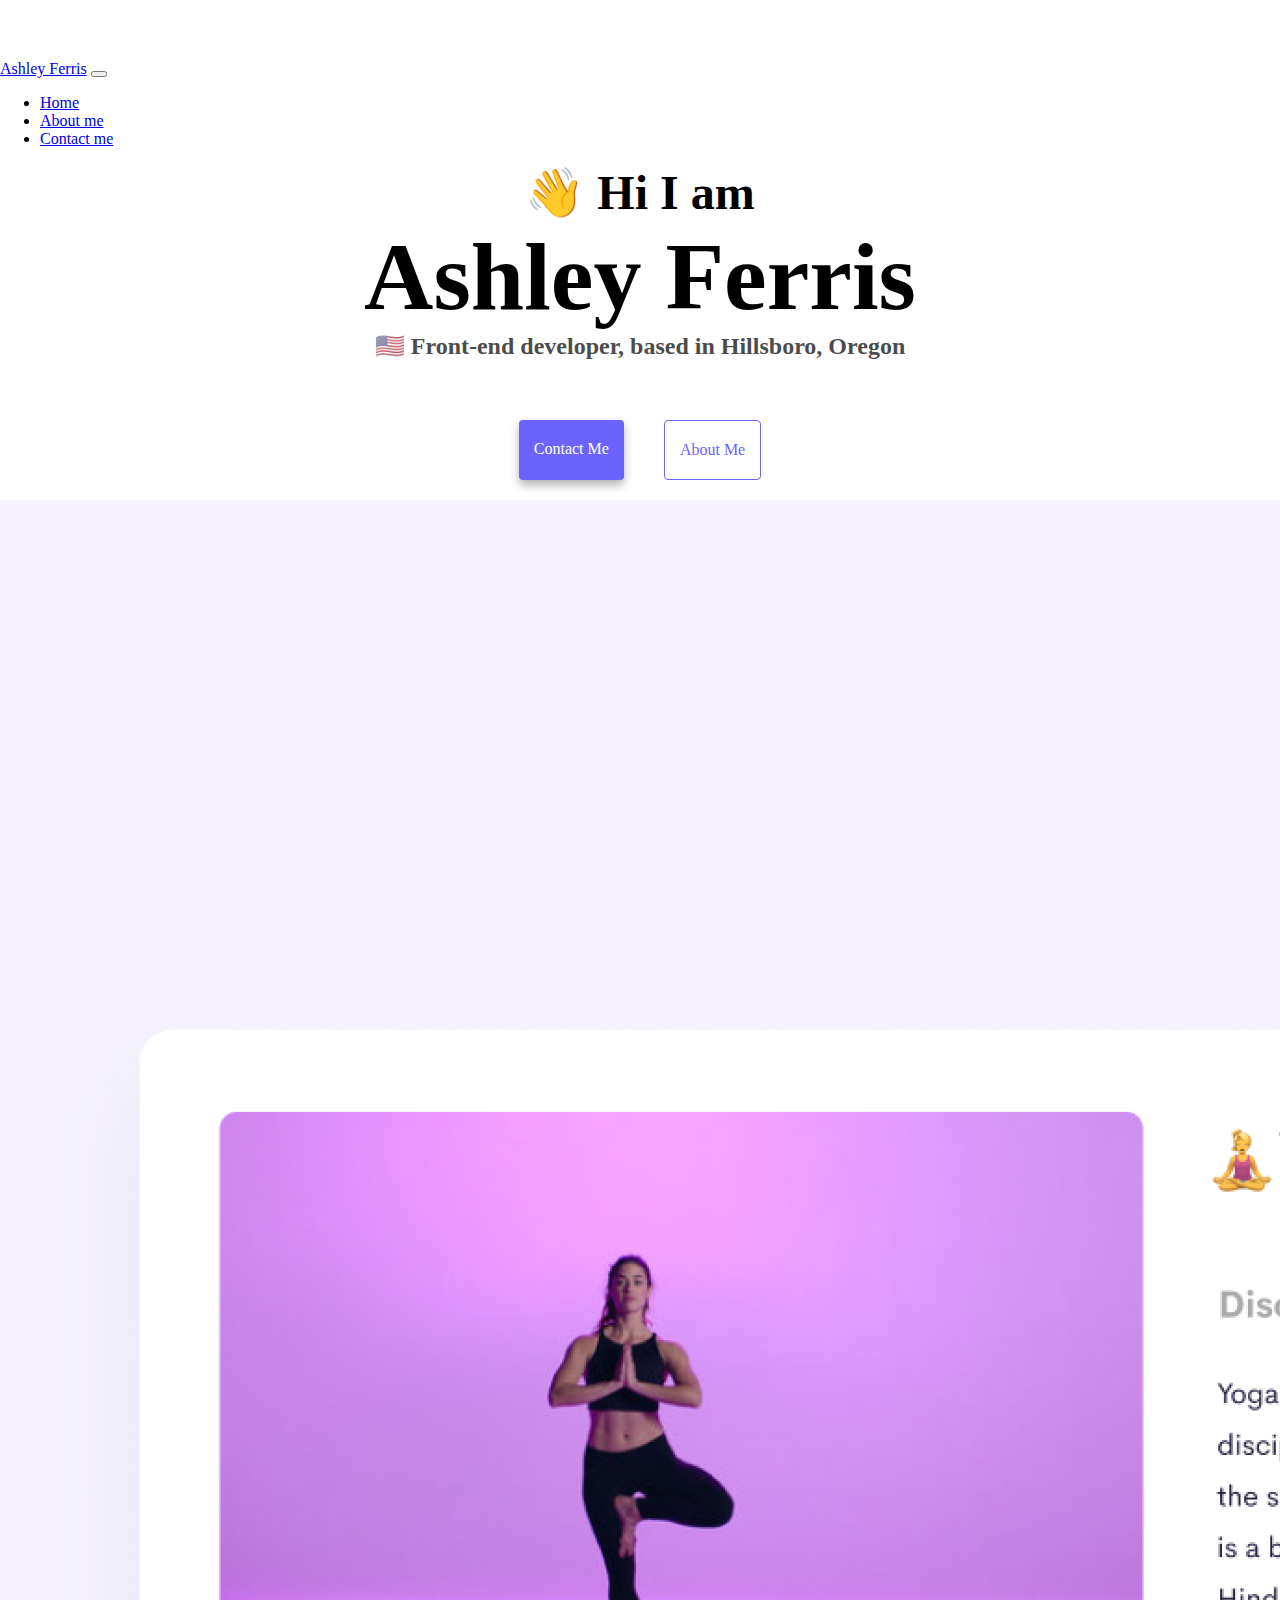
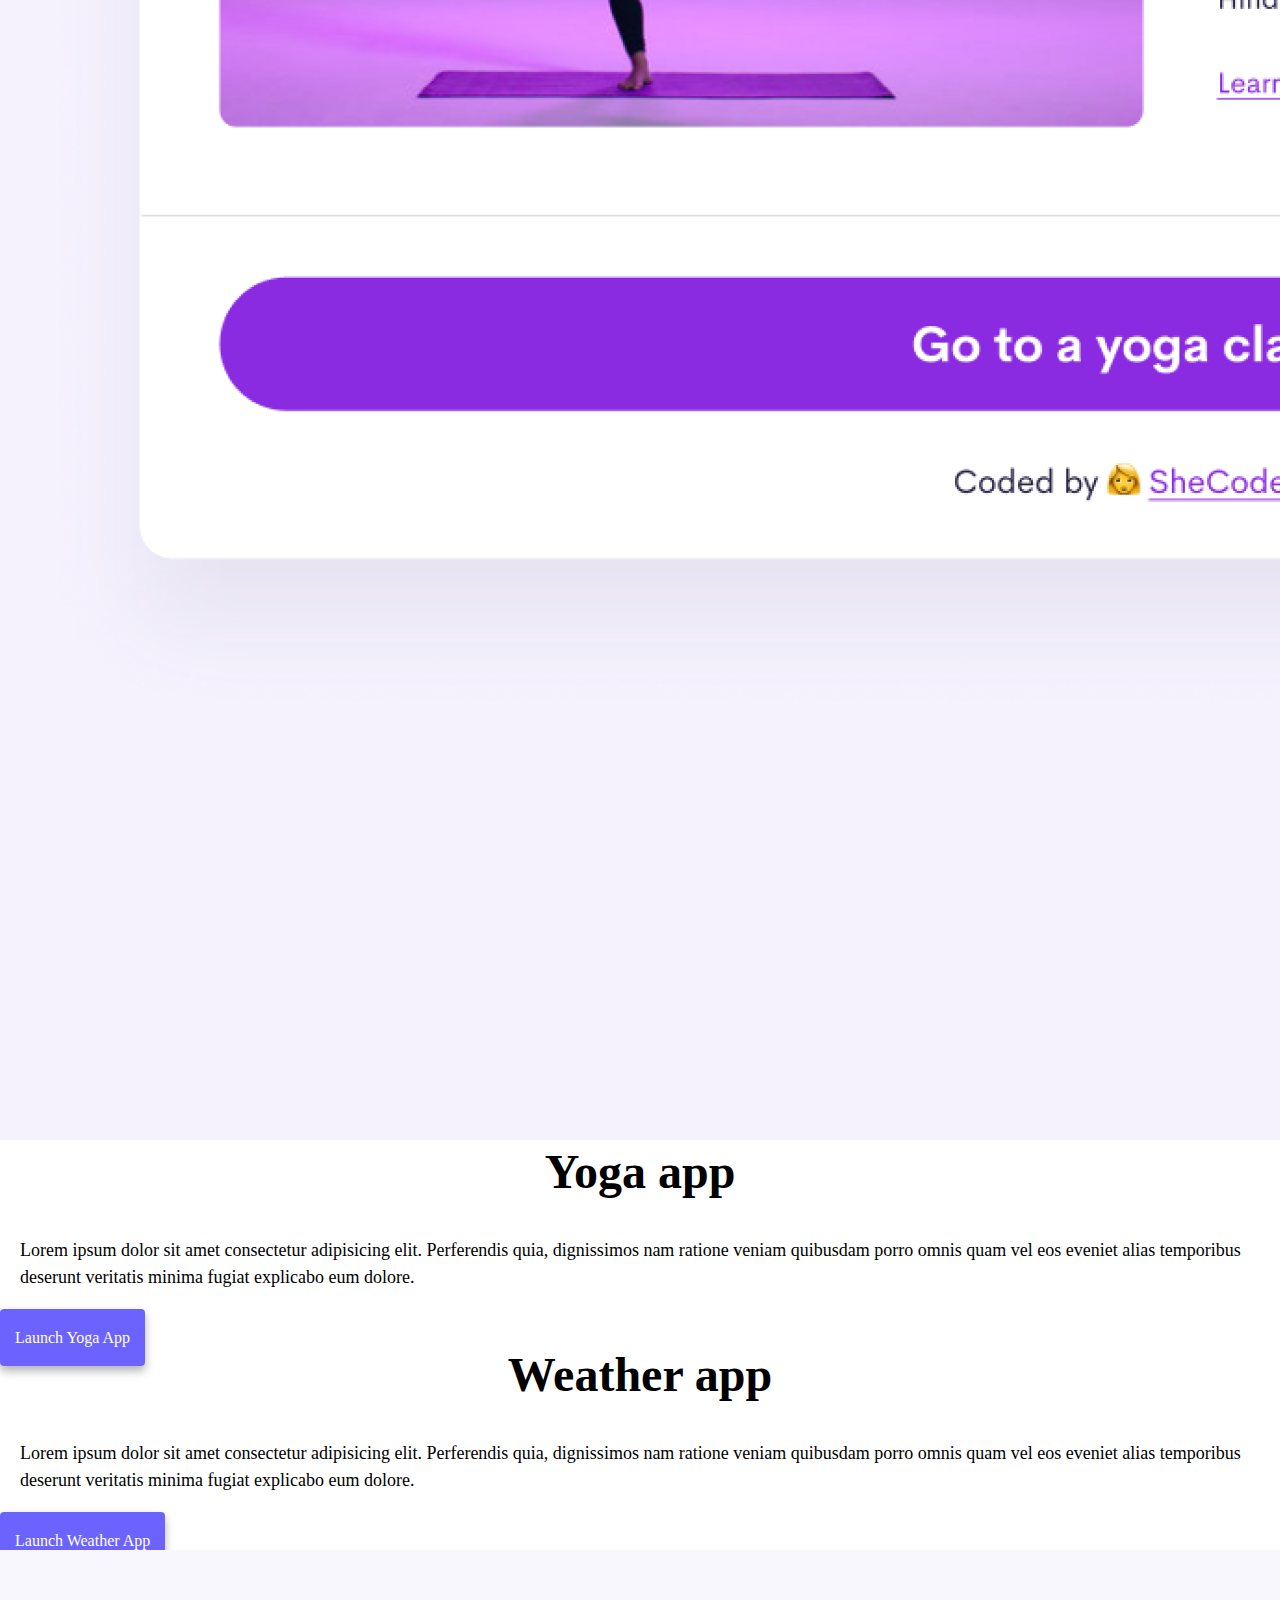
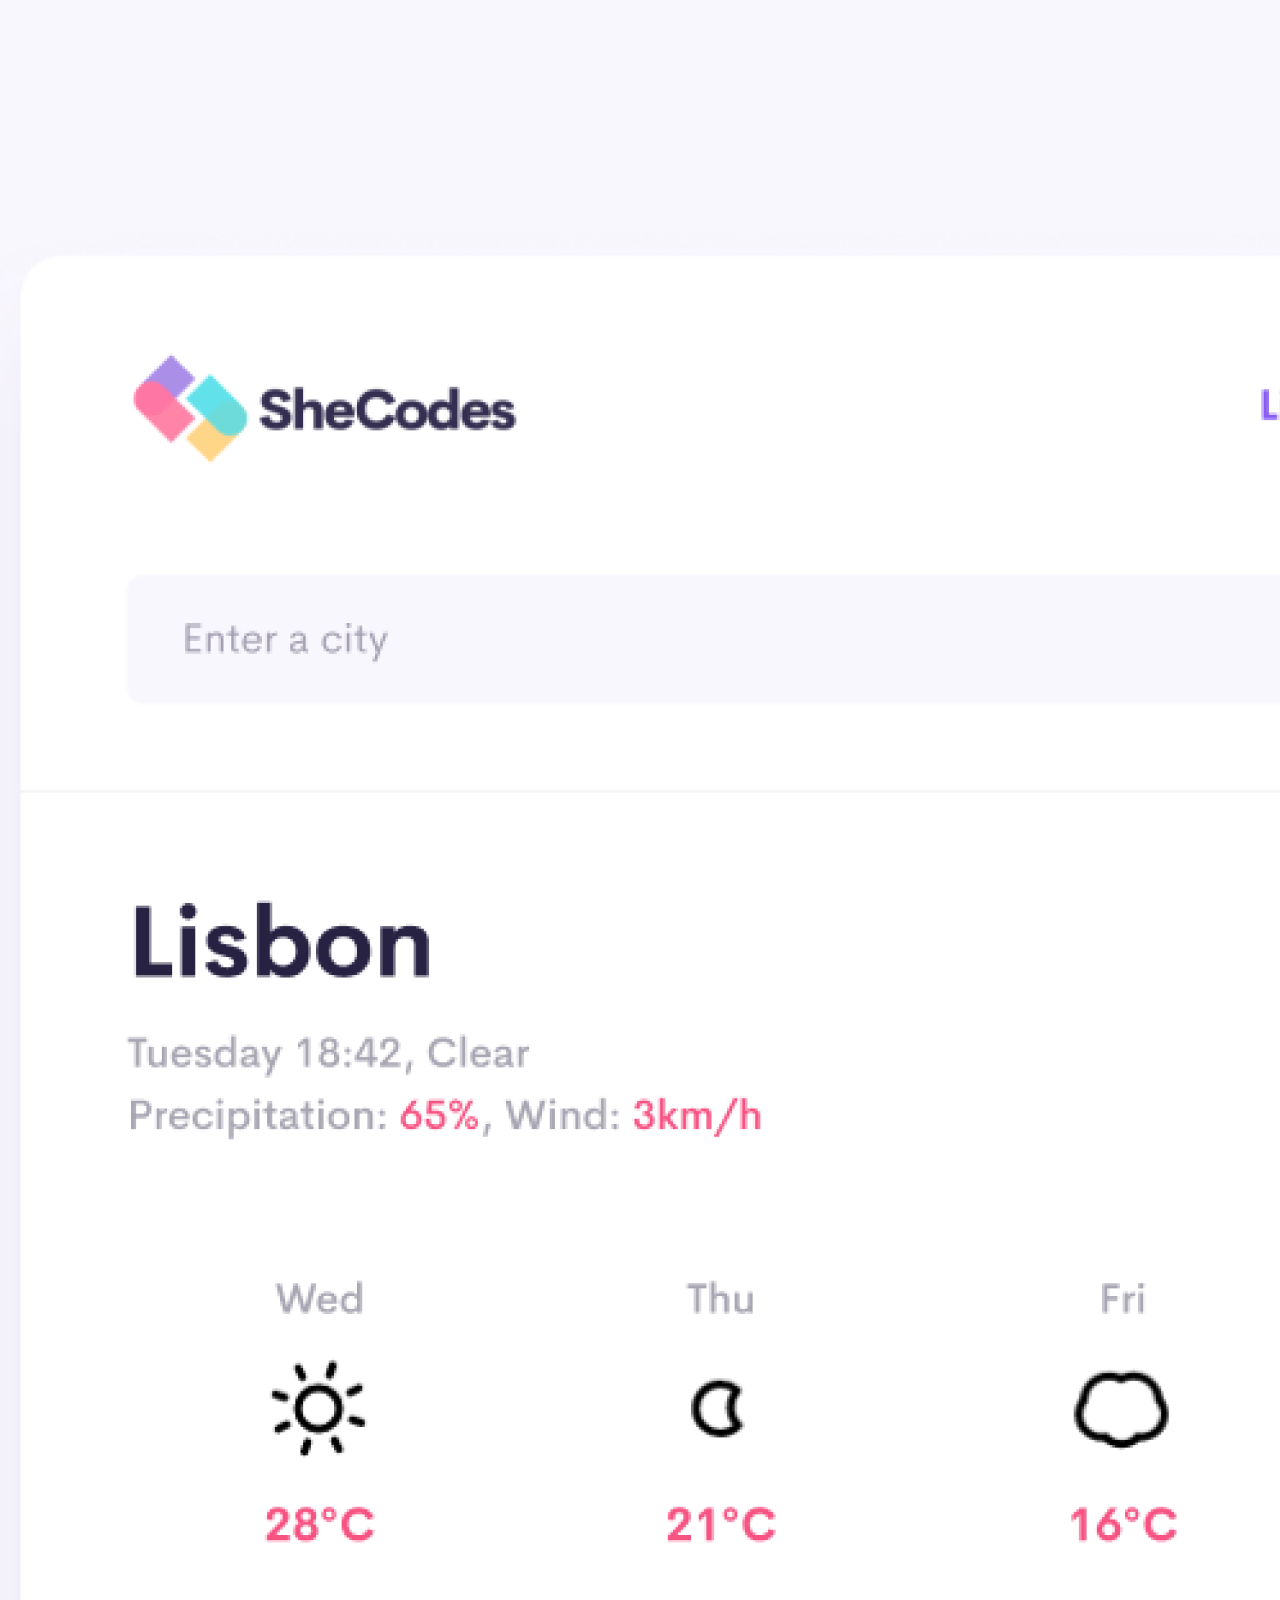
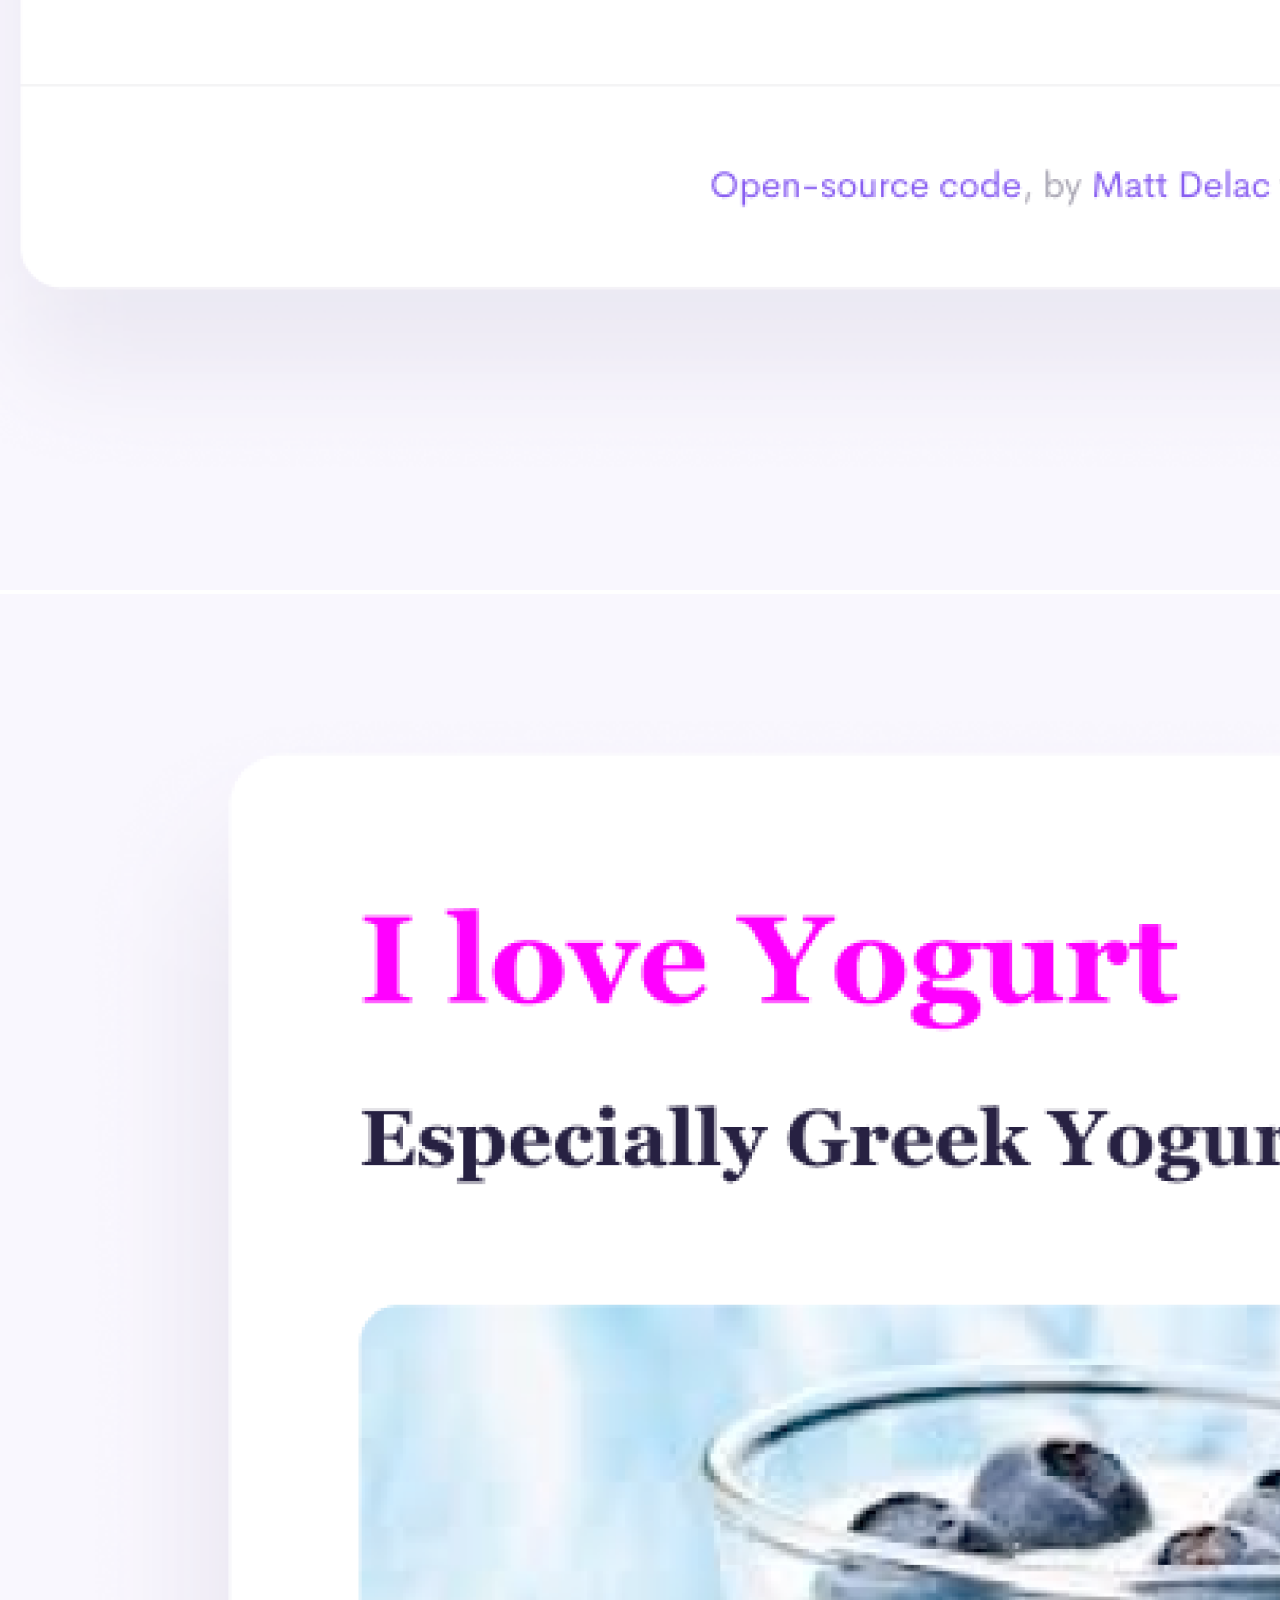
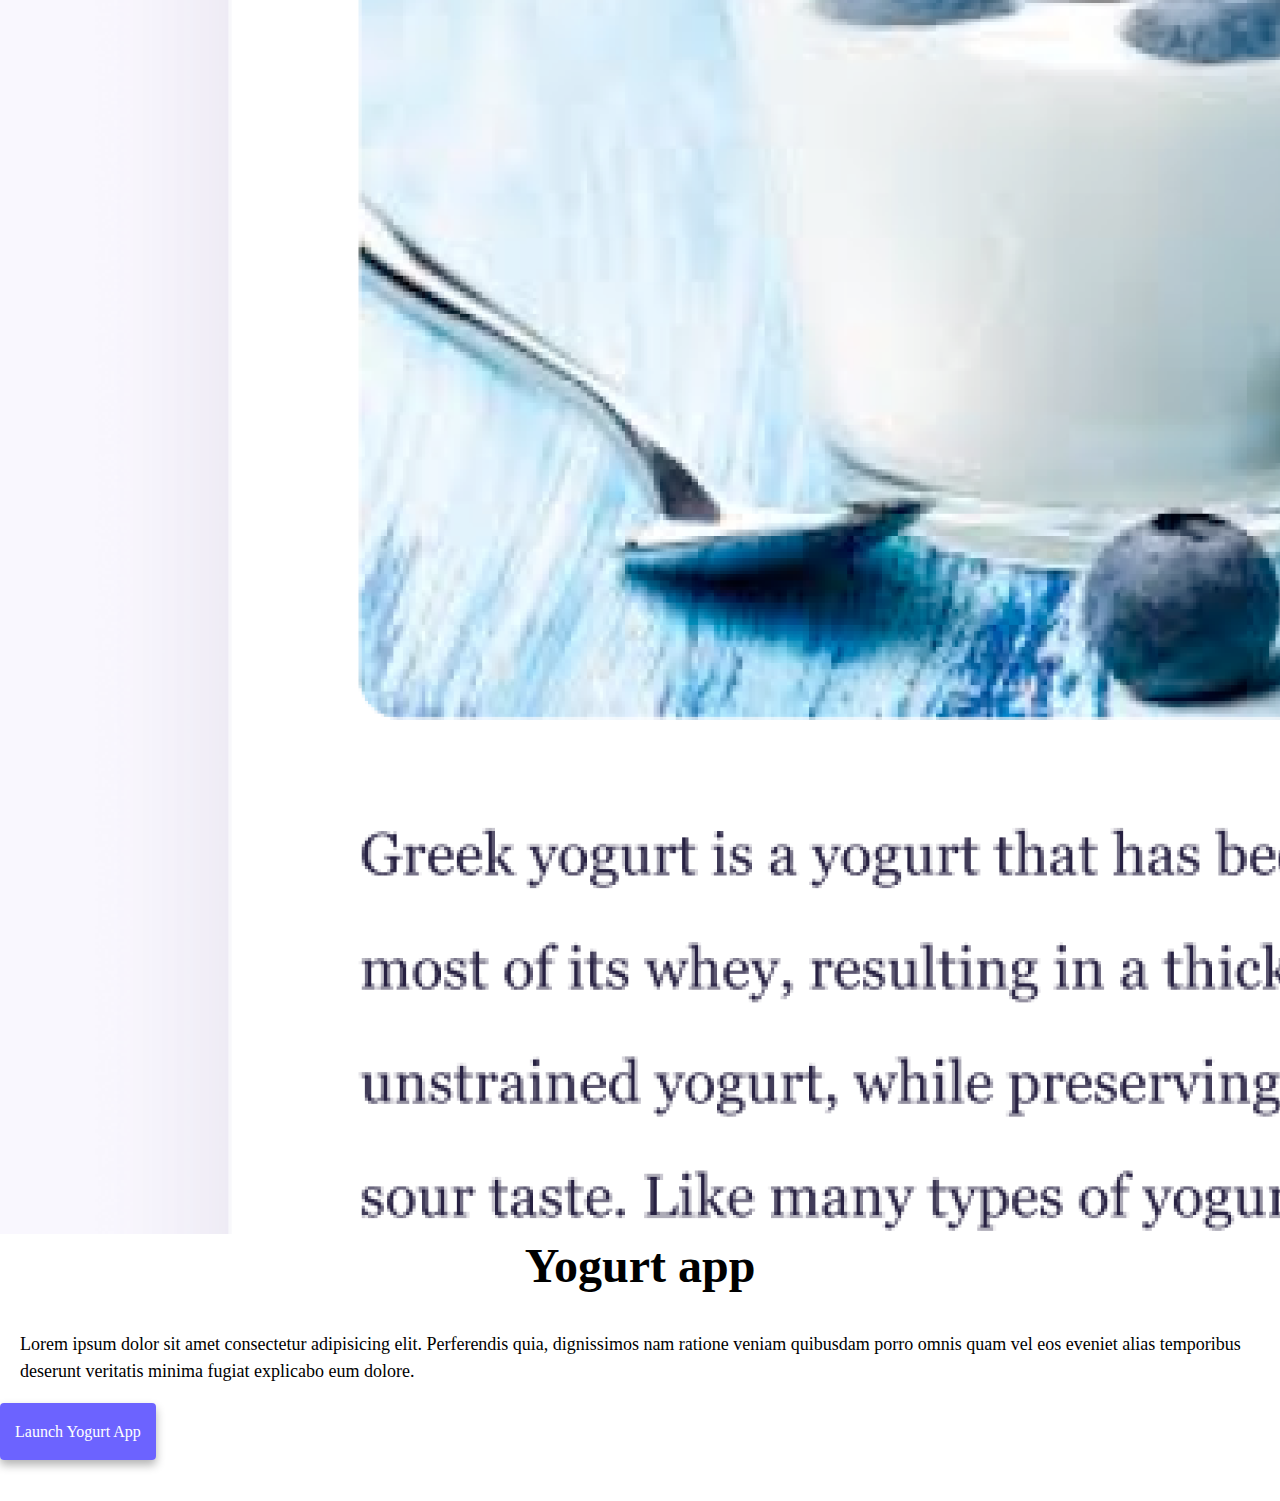
<file: index.html>
<!DOCTYPE html>
<html lang="en">
  <head>
    <meta charset="UTF-8" />
    <meta http-equiv="X-UA-Compatible" content="IE=edge" />
    <meta name="viewport" content="width=device-width, initial-scale=1.0" />
    <title>Front-end Developer - Ashley Ferris</title>
    <link
      href="https://cdn.jsdelivr.net/npm/bootstrap@5.3.0-alpha3/dist/css/bootstrap.min.css"
      rel="stylesheet"
      integrity="sha384-KK94CHFLLe+nY2dmCWGMq91rCGa5gtU4mk92HdvYe+M/SXH301p5ILy+dN9+nJOZ"
      crossorigin="anonymous"
    />
    <script
      src="https://cdn.jsdelivr.net/npm/bootstrap@5.3.0-alpha3/dist/js/bootstrap.bundle.min.js"
      integrity="sha384-ENjdO4Dr2bkBIFxQpeoTz1HIcje39Wm4jDKdf19U8gI4ddQ3GYNS7NTKfAdVQSZe"
      crossorigin="anonymous"
    ></script>
    <link rel="stylesheet" href="style.css" />
  </head>
  <body>
    <nav class="navbar navbar-expand-lg bg-body-tertiary m-5">
      <div class="container-fluid">
        <a class="navbar-brand" href="index.html">Ashley Ferris</a>
        <button
          class="navbar-toggler"
          type="button"
          data-bs-toggle="collapse"
          data-bs-target="#navbarNav"
          aria-controls="navbarNav"
          aria-expanded="false"
          aria-label="Toggle navigation"
        >
          <span class="navbar-toggler-icon"></span>
        </button>
        <div class="collapse navbar-collapse" id="navbarNav">
          <ul class="navbar-nav">
            <li class="nav-item">
              <a class="nav-link active" aria-current="page" href="index.html"
                >Home</a
              >
            </li>
            <li class="nav-item">
              <a class="nav-link" href="about.html">About me</a>
            </li>
            <li class="nav-item">
              <a class="nav-link" href="about.html#contact">Contact me</a>
            </li>
          </ul>
        </div>
      </div>
    </nav>
    <h2>👋 Hi I am</h2>
    <h1>Ashley Ferris</h1>
    <h3>🇺🇸 Front-end developer, based in Hillsboro, Oregon</h3>
    <div class="navigation-links">
      <a href="about.html#contact" class="contact-link">Contact me</a>
      <a href="about.html" class="about-link">About me</a>
    </div>
    <div class="container-fluid">
      <div class="row mt-5">
        <div class="col-md-6">
          <img src="images/yoga.png" alt="Yoga app image" class="img-fluid" />
        </div>
        <div class="col-md-6">
          <h2 class="d-inline text-start">Yoga app</h2>
          <p>
            Lorem ipsum dolor sit amet consectetur adipisicing elit. Perferendis
            quia, dignissimos nam ratione veniam quibusdam porro omnis quam vel
            eos eveniet alias temporibus deserunt veritatis minima fugiat
            explicabo eum dolore.
          </p>
          <a href="index.html" class="app-link">Launch Yoga App</a>
        </div>
      </div>
      <div class="row mt-5">
        <div class="col-md-6">
          <h2 class="d-inline text-start">Weather app</h2>
          <p>
            Lorem ipsum dolor sit amet consectetur adipisicing elit. Perferendis
            quia, dignissimos nam ratione veniam quibusdam porro omnis quam vel
            eos eveniet alias temporibus deserunt veritatis minima fugiat
            explicabo eum dolore.
          </p>
          <a href="index.html" class="app-link">Launch Weather App</a>
        </div>
        <div class="col-md-6">
          <img
            src="images/weather.png"
            alt="Weather app image"
            class="img-fluid"
          />
        </div>
      </div>
      <div class="row mt-5">
        <div class="col-md-6">
          <img
            src="images/yogurt.png"
            alt="Yogurt app image"
            class="img-fluid"
          />
        </div>
        <div class="col-md-6">
          <h2 class="d-inline text-start">Yogurt app</h2>
          <p>
            Lorem ipsum dolor sit amet consectetur adipisicing elit. Perferendis
            quia, dignissimos nam ratione veniam quibusdam porro omnis quam vel
            eos eveniet alias temporibus deserunt veritatis minima fugiat
            explicabo eum dolore.
          </p>
          <a href="index.html" class="app-link">Launch Yogurt App</a>
        </div>
      </div>
    </div>
  </body>
</html>
</file>
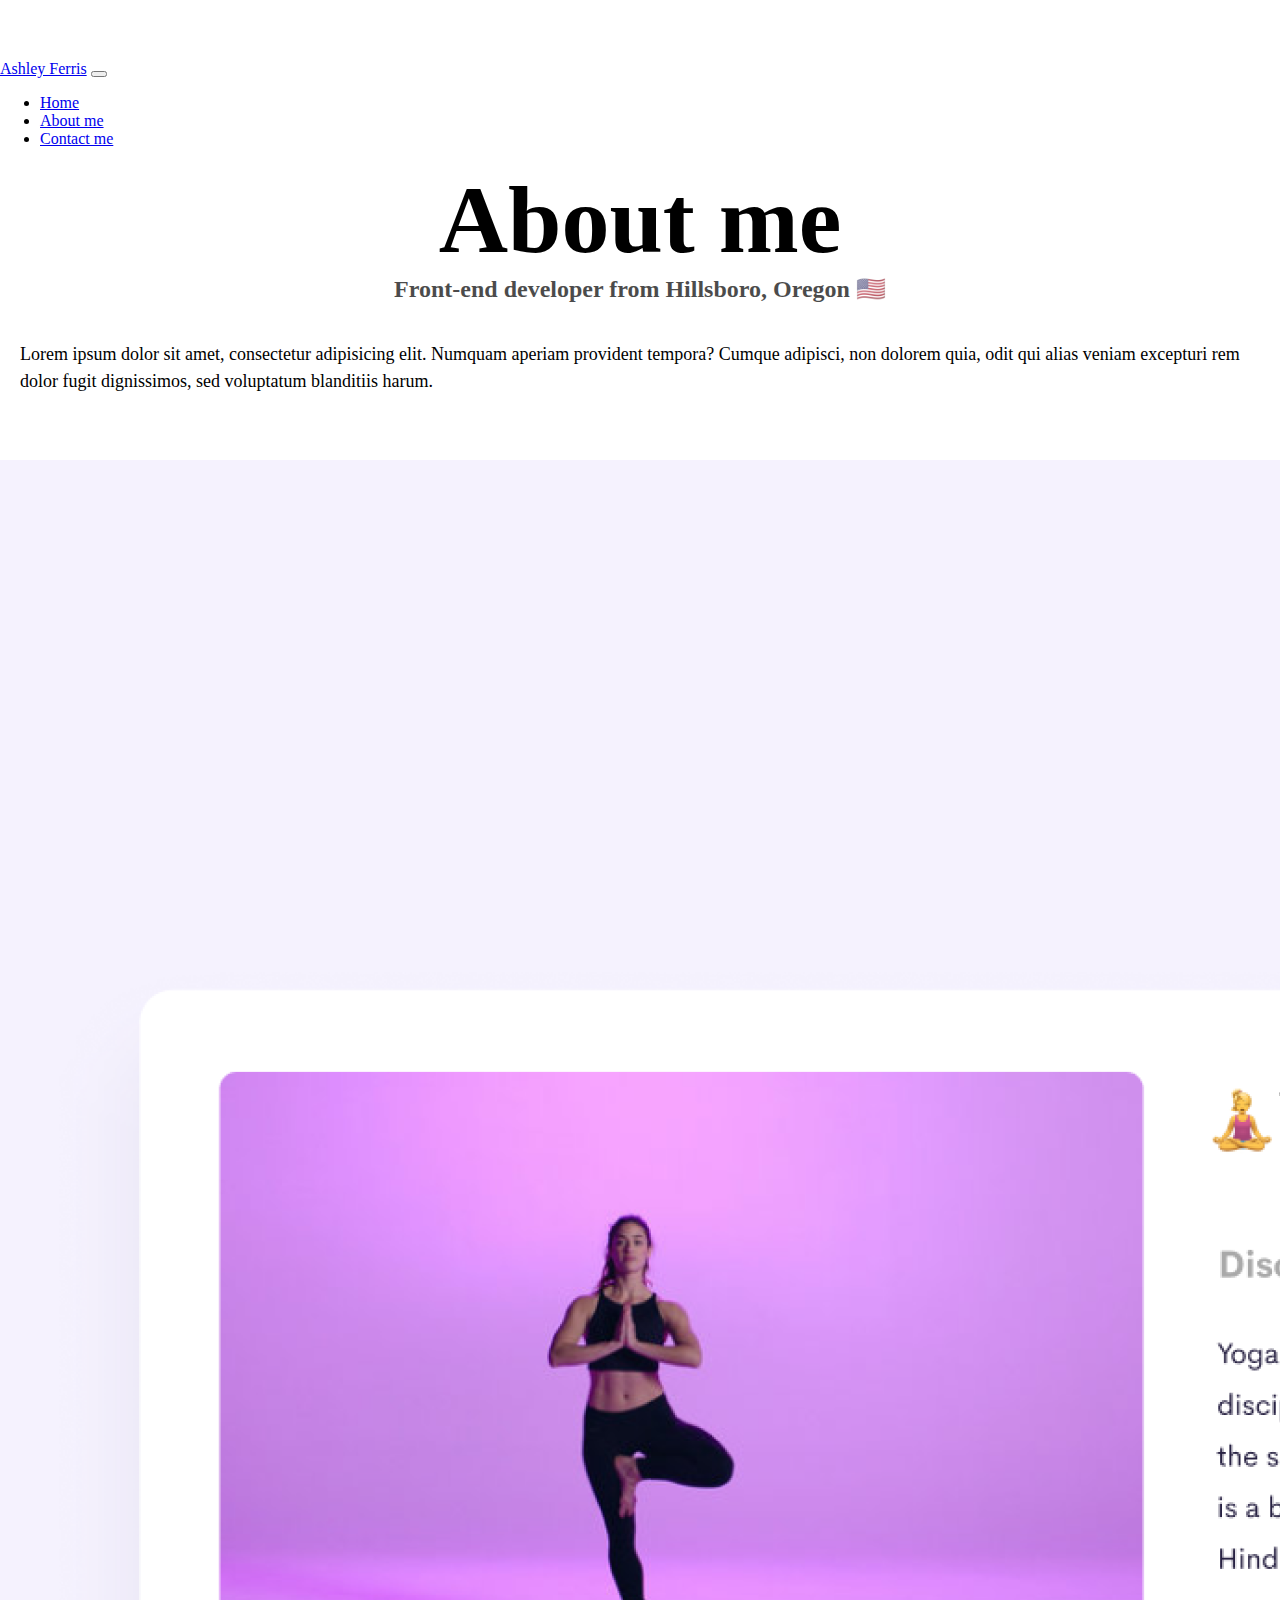
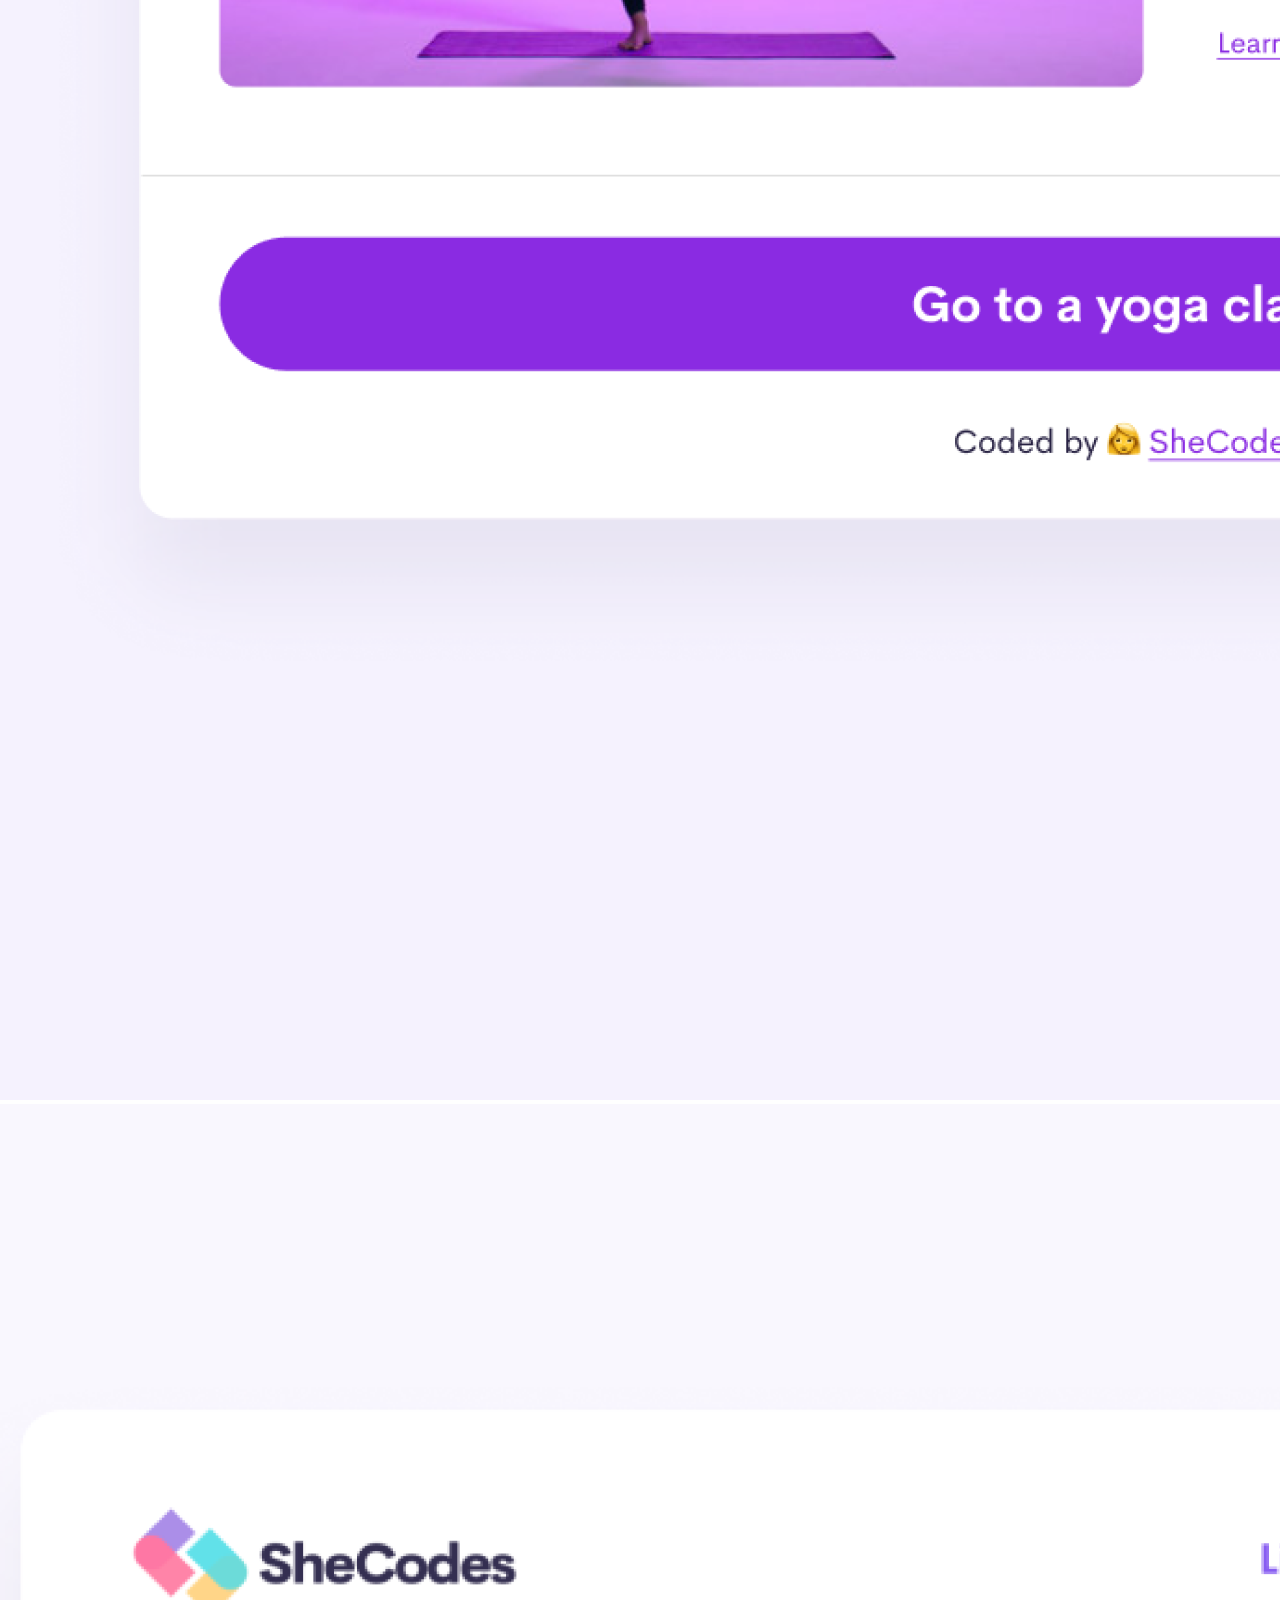
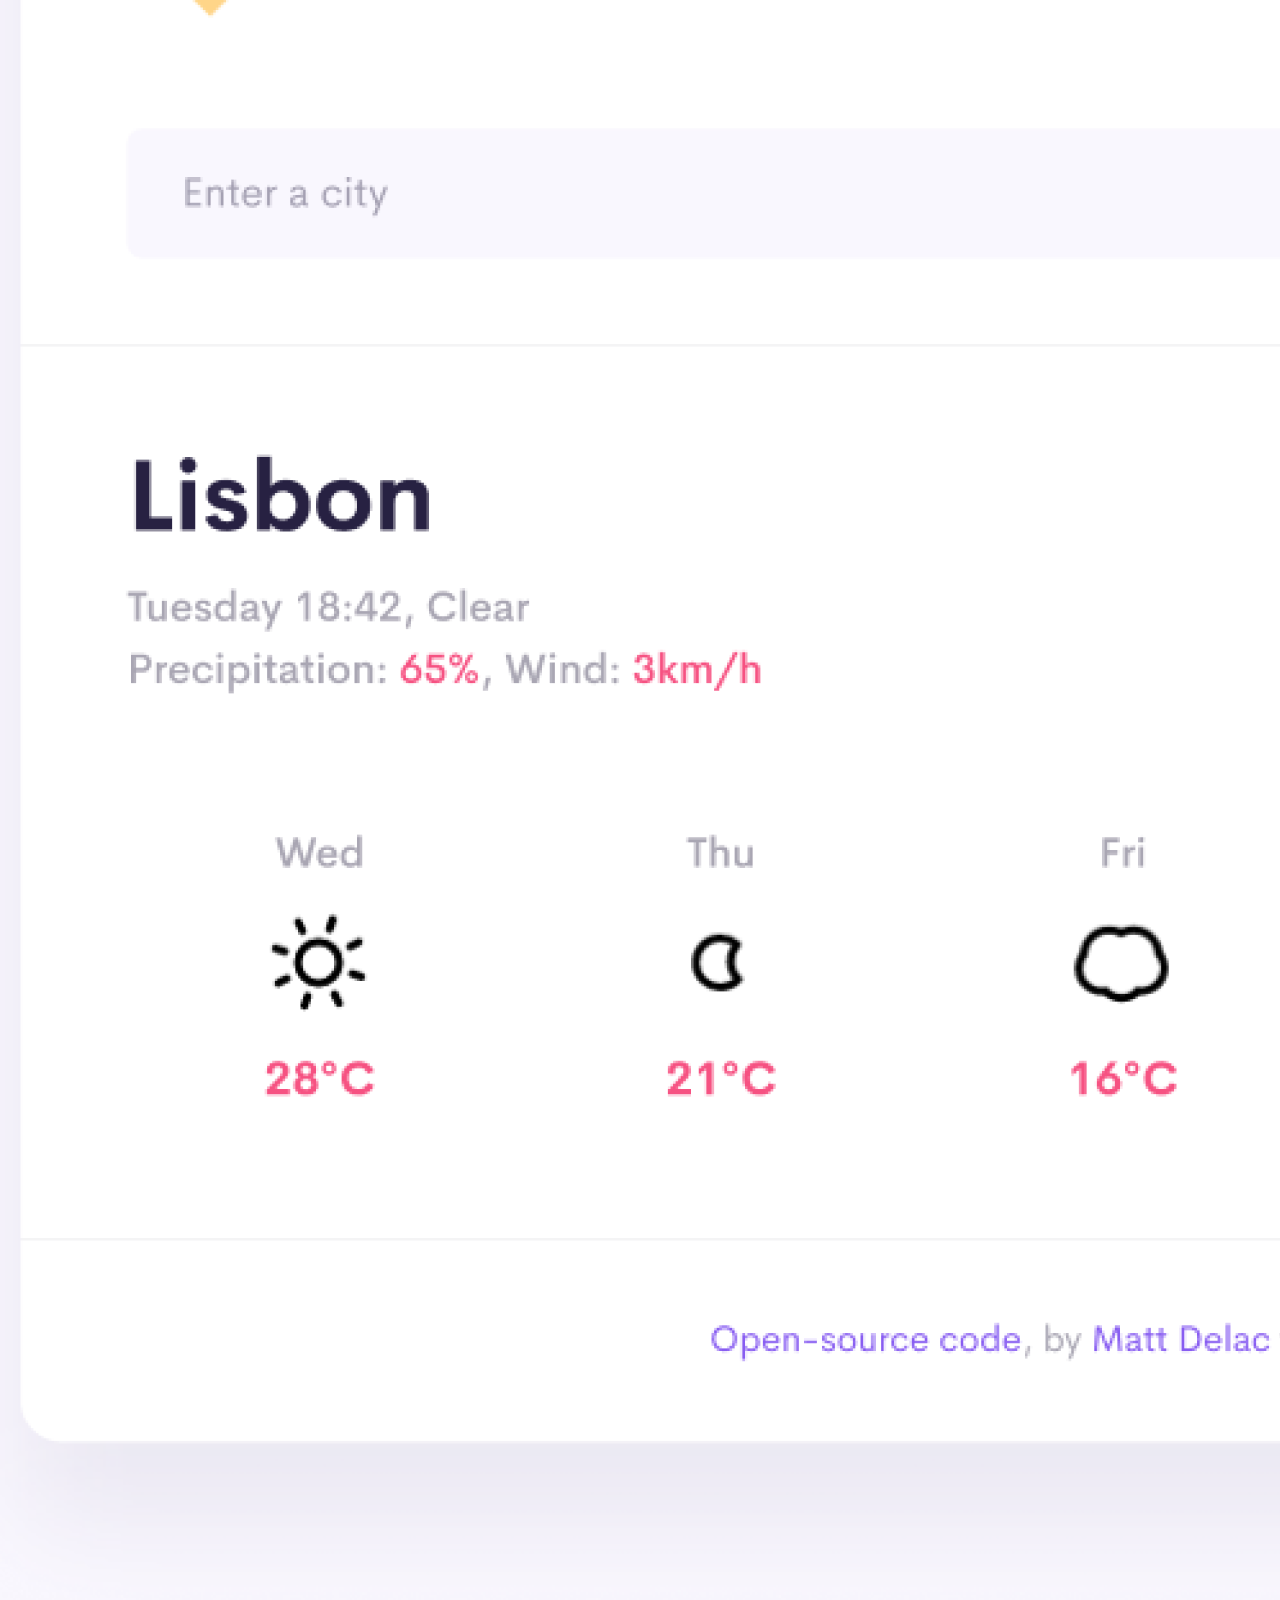
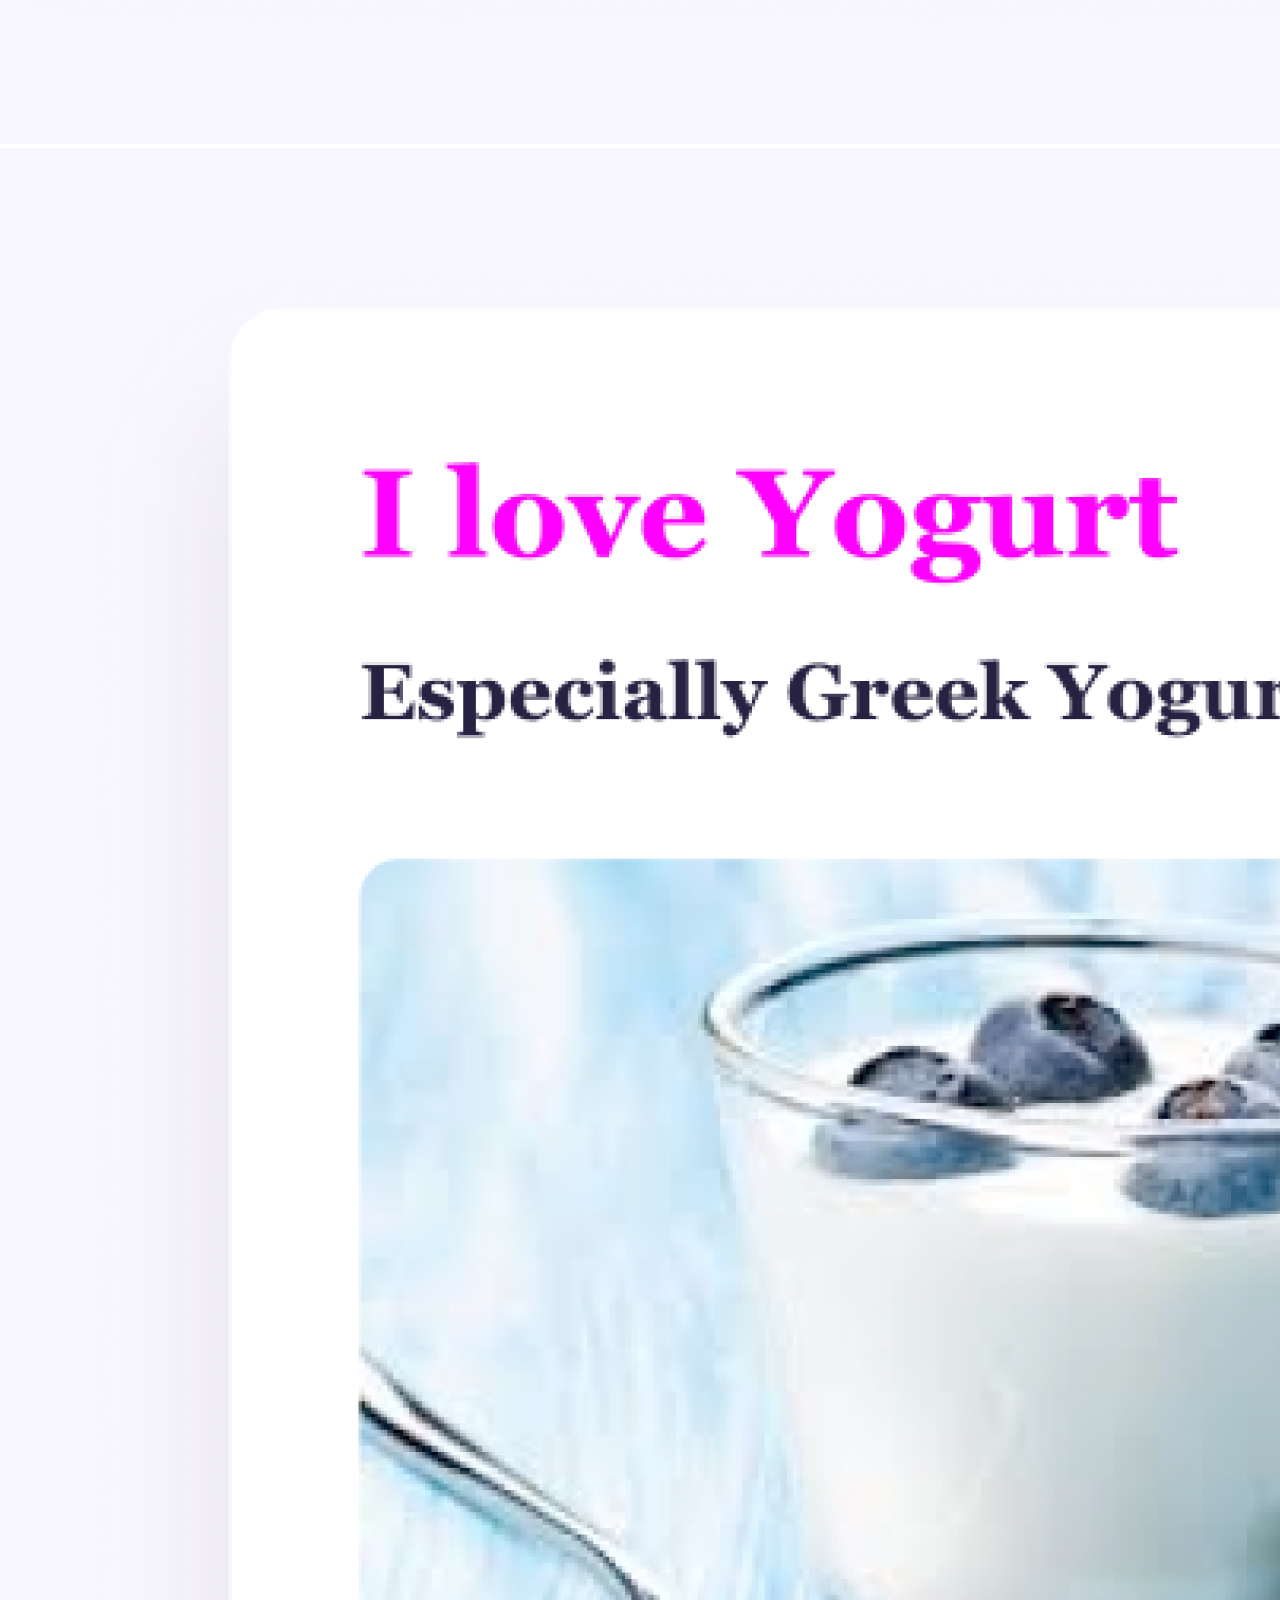
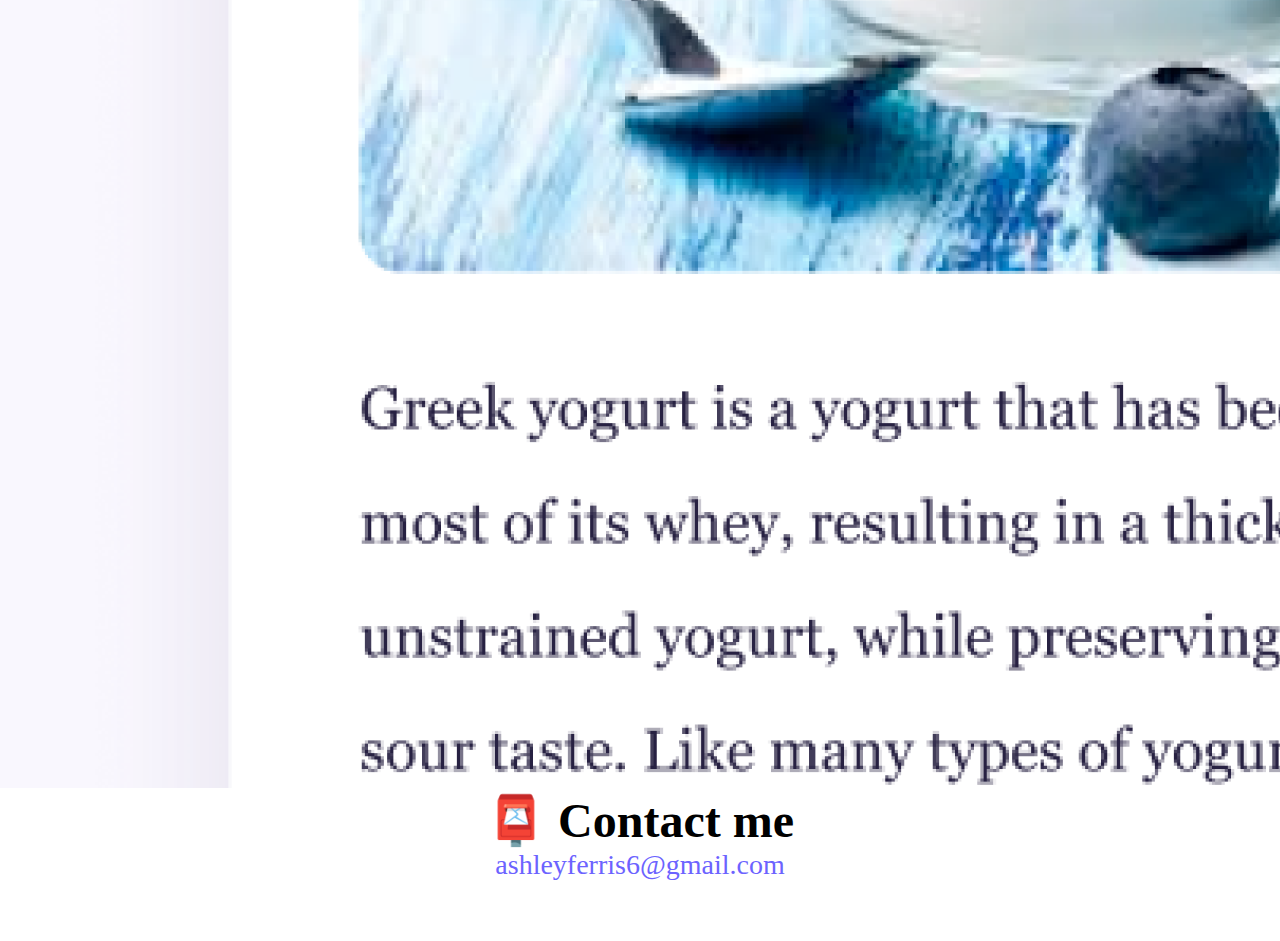
<file: about.html>
<!DOCTYPE html>
<html lang="en">
  <head>
    <meta charset="UTF-8" />
    <meta http-equiv="X-UA-Compatible" content="IE=edge" />
    <meta name="viewport" content="width=device-width, initial-scale=1.0" />
    <link
      href="https://cdn.jsdelivr.net/npm/bootstrap@5.3.0-alpha3/dist/css/bootstrap.min.css"
      rel="stylesheet"
      integrity="sha384-KK94CHFLLe+nY2dmCWGMq91rCGa5gtU4mk92HdvYe+M/SXH301p5ILy+dN9+nJOZ"
      crossorigin="anonymous"
    />
    <script
      src="https://cdn.jsdelivr.net/npm/bootstrap@5.3.0-alpha3/dist/js/bootstrap.bundle.min.js"
      integrity="sha384-ENjdO4Dr2bkBIFxQpeoTz1HIcje39Wm4jDKdf19U8gI4ddQ3GYNS7NTKfAdVQSZe"
      crossorigin="anonymous"
    ></script>
    <link rel="stylesheet" href="style.css" />
    <title>About Ashley Ferris</title>
  </head>
  <body>
    <nav class="navbar navbar-expand-lg bg-body-tertiary m-5">
      <div class="container-fluid">
        <a class="navbar-brand" href="index.html">Ashley Ferris</a>
        <button
          class="navbar-toggler"
          type="button"
          data-bs-toggle="collapse"
          data-bs-target="#navbarNav"
          aria-controls="navbarNav"
          aria-expanded="false"
          aria-label="Toggle navigation"
        >
          <span class="navbar-toggler-icon"></span>
        </button>
        <div class="collapse navbar-collapse" id="navbarNav">
          <ul class="navbar-nav">
            <li class="nav-item">
              <a class="nav-link" aria-current="page" href="index.html">Home</a>
            </li>
            <li class="nav-item">
              <a class="nav-link active" href="about.html">About me</a>
            </li>
            <li class="nav-item">
              <a class="nav-link" href="about.html#contact">Contact me</a>
            </li>
          </ul>
        </div>
      </div>
    </nav>
    <h1>About me</h1>
    <h3>Front-end developer from Hillsboro, Oregon 🇺🇸</h3>
    <div>
      <p class="text-center mb-0">
        Lorem ipsum dolor sit amet, consectetur adipisicing elit. Numquam
        aperiam provident tempora? Cumque adipisci, non dolorem quia, odit qui
        alias veniam excepturi rem dolor fugit dignissimos, sed voluptatum
        blanditiis harum.
        <br />
        <br />
      </p>
      <div class="container">
        <div class="row mb-5">
          <div class="col-md-4">
            <img
              src="images/yoga.png"
              alt="Yoga app image"
              class="img-fluid border rounded shadow p-2"
            />
          </div>
          <div class="col-md-4">
            <img
              src="images/weather.png"
              alt="Weather app image"
              class="img-fluid border rounded shadow p-2"
            />
          </div>
          <div class="col-md-4">
            <img
              src="images/yogurt.png"
              alt="Yogurt app image"
              class="img-fluid border rounded shadow p-2"
            />
          </div>
        </div>
      </div>
    </div>
    <div id="contact">
      <h2>📮 Contact me</h2>
      <a href="mailto:ashleyferris6@gmail.com" class="email-link">
        ashleyferris6@gmail.com
      </a>
    </div>
  </body>
</html>
</file>
<file: style.css>
:root {
  --primary-color: #6c63ff;
  --secondary-color: #f5f2fe;
  --box-shadow: 0 5px 10px rgba(0, 0, 0, 0.3);
}

body {
  margin: 60px auto;
}

h1,
h2,
h3 {
  text-align: center;
  margin: 0;
}

h1 {
  font-size: 96px;
}

h2 {
  font-size: 48px;
}

h3 {
  font-size: 24px;
  opacity: 0.7;
}

p {
  padding: 20px;
  border-radius: 4px;
  font-size: 18px;
  line-height: 1.5;
}

.navigation-links {
  display: flex;
  margin-top: 40px;
  justify-content: center;
}

.navigation-links a {
  margin: 20px;
  border-radius: 4px;
  padding: 20px 15px;
  text-decoration: none;
  text-transform: capitalize;
}

.contact-link {
  background: var(--primary-color);
  box-shadow: var(--box-shadow);
  color: white;
}

.about-link {
  color: var(--primary-color);
  border: 1px solid var(--primary-color);
}

.email-link {
  display: flex;
  justify-content: center;
  color: var(--primary-color);
  font-size: 28px;
  text-decoration: none;
}

.email-link:hover {
  text-decoration: underline;
}

.app-link {
  background: var(--primary-color);
  box-shadow: var(--box-shadow);
  color: white;
  padding: 20px 15px;
  border-radius: 4px;
  text-decoration: none;
}
</file>
